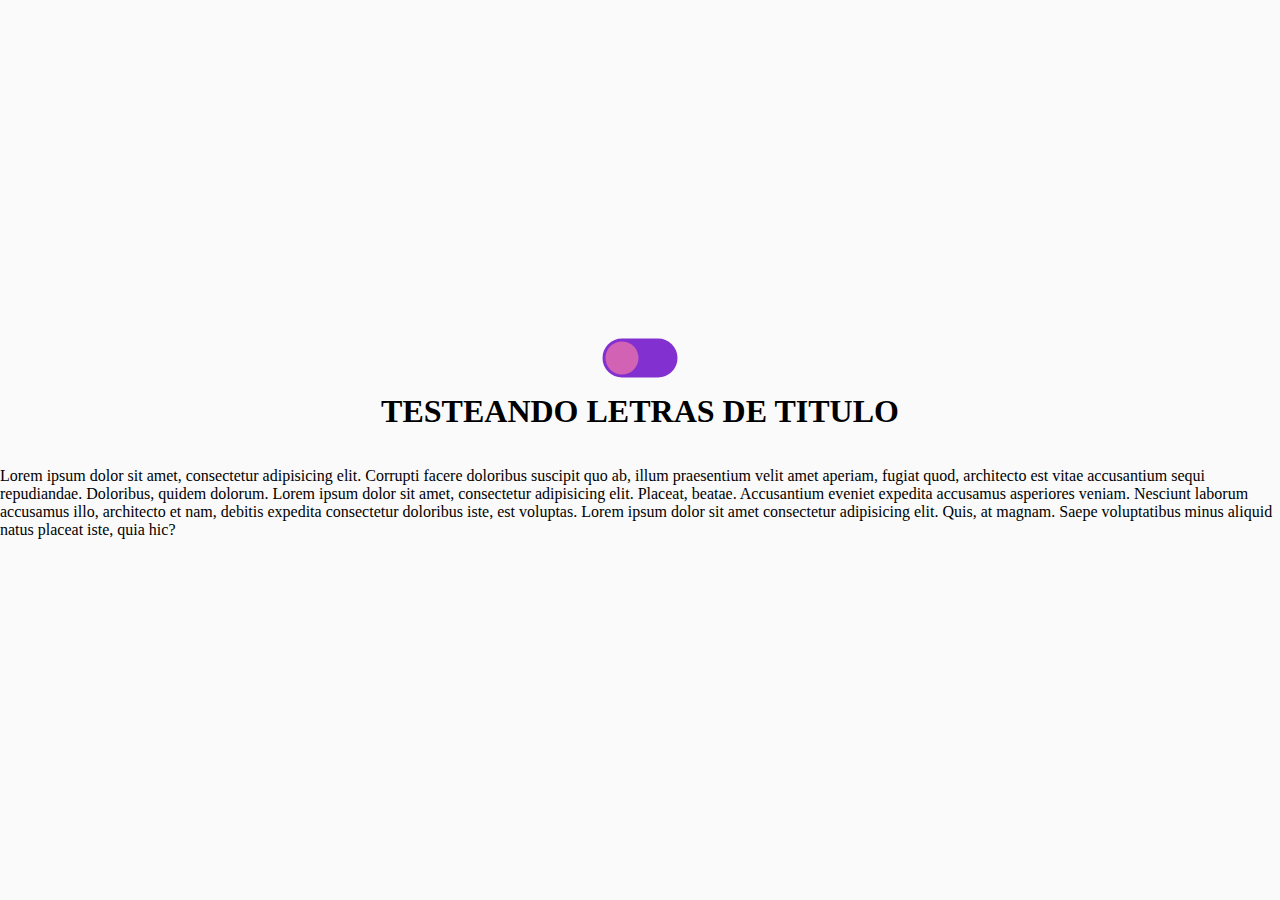
<file: source/modoscuro.html>
<!DOCTYPE html>
<html lang="en">

<head>
    <meta charset="UTF-8">
    <meta http-equiv="X-UA-Compatible" content="IE=edge">
    <meta name="viewport" content="width=device-width, initial-scale=1.0">
    <title>Document</title>
</head>

<body>


    <div>
        <input type="checkbox" class="checkbox" id="chk" />
        <label class="label" for="chk">
            <i class="fad fa-sun-haze"></i>
            <i class="fad fa-moon-stars"></i>
            <div class="ball"></div>
        </label>
    </div>
    <h1>TESTEANDO LETRAS DE TITULO</h1>
    <p>Lorem ipsum dolor sit amet, consectetur adipisicing elit. Corrupti facere doloribus suscipit quo ab, illum
        praesentium velit amet aperiam, fugiat quod, architecto est vitae accusantium sequi repudiandae. Doloribus,
        quidem dolorum. Lorem ipsum dolor sit amet, consectetur adipisicing elit. Placeat, beatae. Accusantium eveniet
        expedita accusamus asperiores veniam. Nesciunt laborum accusamus illo, architecto et nam, debitis expedita
        consectetur doloribus iste, est voluptas. Lorem ipsum dolor sit amet consectetur adipisicing elit. Quis, at
        magnam. Saepe voluptatibus minus aliquid natus placeat iste, quia hic?</p>
    <style>
        * {
            box-sizing: border-box;
        }


        body {
            background-color: #fafafa;
            display: flex;
            flex-direction: column;
            align-items: center;
            justify-content: center;
            height: 100vh;
            margin: 0;
            transition: background 0.2s linear;
        }

        body.dark {
            background: #292C35;
        }

        body.dark p {
            color: #fff;
        }

        .dark h1,
        h2,
        h3,
        h4,
        h5,
        h6 {
            color: #fff;
        }

        .checkbox {
            opacity: 0;
            position: absolute;
        }

        .label {
            background-color: #8231D0;
            border-radius: 50px;
            cursor: pointer;
            display: flex;
            align-items: center;
            justify-content: space-between;
            padding: 5px;
            position: relative;
            height: 26px;
            width: 50px;
            transform: scale(1.5);
        }

        .label .ball {
            background-color: #D262B3;
            border-radius: 50%;
            position: absolute;
            top: 2px;
            left: 2px;
            height: 22px;
            width: 22px;
            transform: translateX(0px);
            transition: transform 0.2s linear;
        }

        .checkbox:checked+.label .ball {
            transform: translateX(24px);
        }


        .fa-moon-stars {
            color: #f1c40f;
        }

        .fa-sun-haze {
            color: #f39c12;
            font-size: 14px;
        }
    </style>
    <script src="../source/fontawesome.js"></script>
    <script src="../source/modoscuro.js"></script>

</body>

</html>
</file>
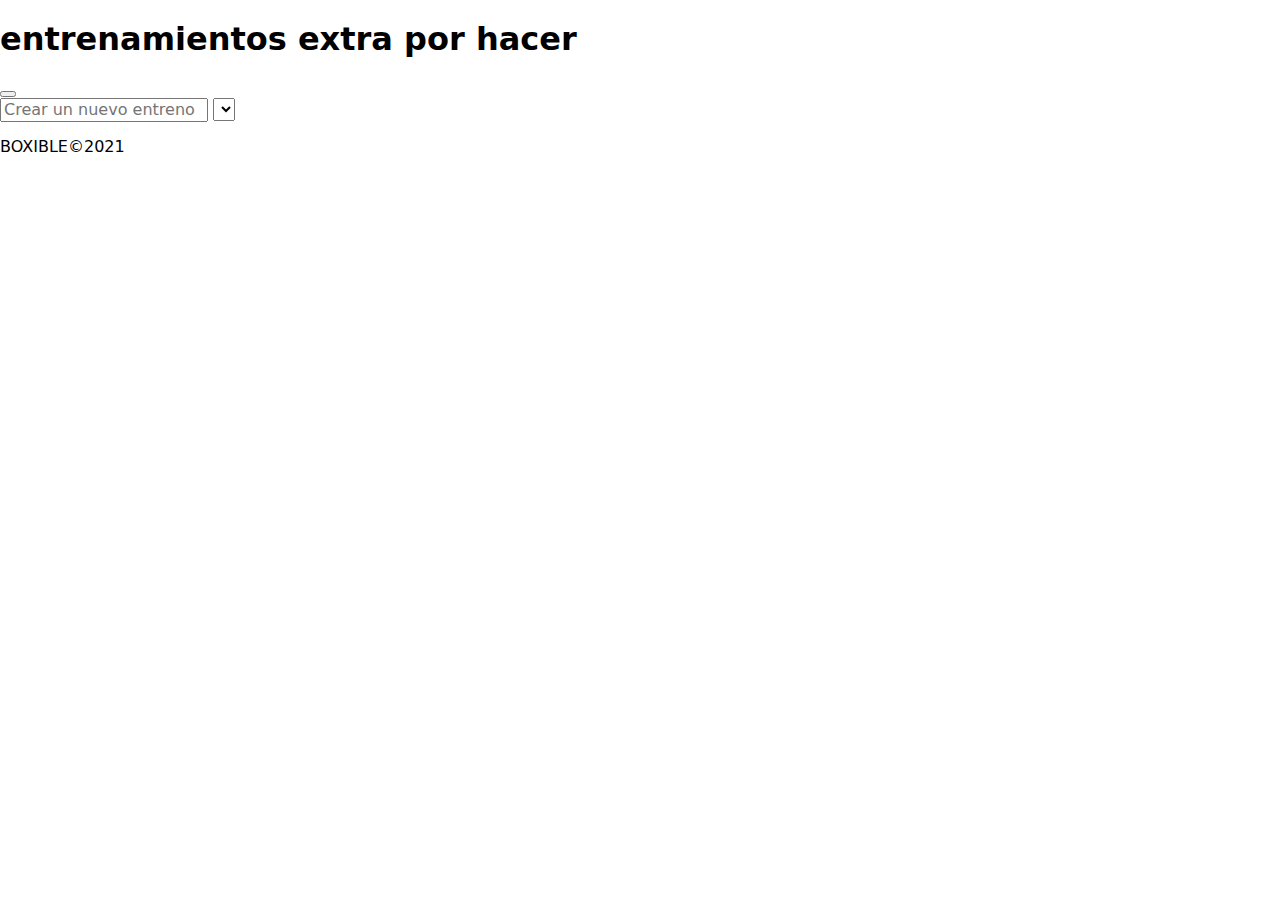
<file: src/views/entreno.html>
<!DOCTYPE html>
<html lang="en">

<head>
    <link rel="apple-touch-icon" sizes="180x180" href="../source/apple-touch-icon.png">
    <link rel="icon" type="image/png" sizes="32x32" href="../source/favicon-32x32.png">
    <link rel="icon" type="image/png" sizes="16x16" href="../source/favicon-16x16.png">
    <link rel="manifest" href="../source/site.webmanifest">
    <link rel="stylesheet" href="https://cdn.jsdelivr.net/npm/modern-normalize@1.0.0/modern-normalize.min.css">
    <link href="https://fonts.googleapis.com/css2?family=Oxygen:wght@300;400;700&display=swap" rel="stylesheet">
    <title>Boxible</title>
</head>


<main>
    <h1 class="titulo-app">entrenamientos extra por hacer</h1>
    <button id="btnCrearPdf"><i class="fad fa-cloud-download"></i></button>
    <div id="lists"></div>
    <div id="add-container">
        <form action="" id="formitnew">
            <input type="text" id="itnew" autocomplete="off" placeholder="Crear un nuevo entreno">
            <select name="" id="slist">
            </select>
        </form>
    </div>
    <div id="todos">
    </div>
    <p class="legal">BOXIBLE&copy;2021</p>
</main>

</html>
</file>
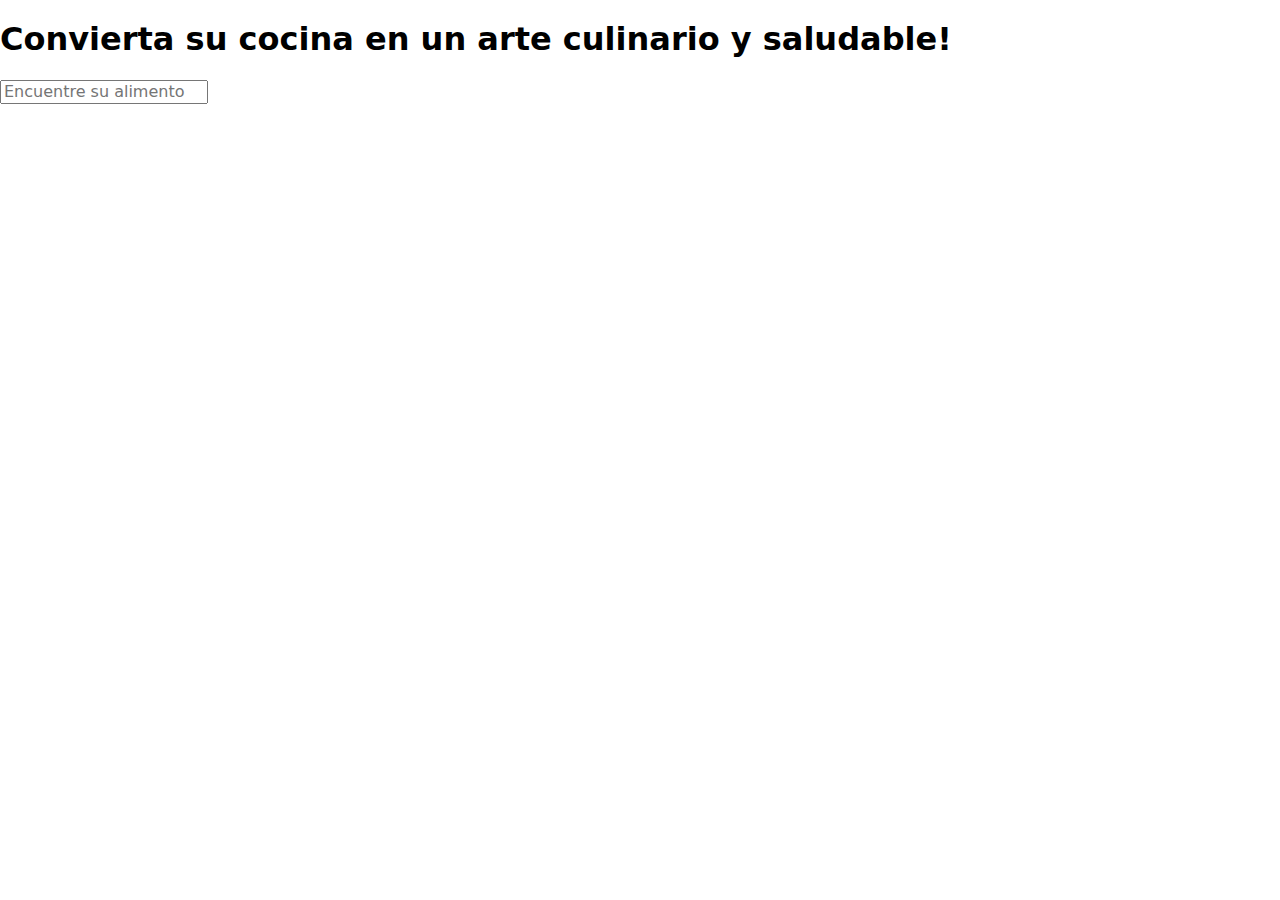
<file: src/views/nutricion.html>
<!DOCTYPE html>
<html lang="en" class="NUhtml">

<head>
    <link rel="apple-touch-icon" sizes="180x180" href="../source/apple-touch-icon.png">
    <link rel="icon" type="image/png" sizes="32x32" href="../source/favicon-32x32.png">
    <link rel="icon" type="image/png" sizes="16x16" href="../source/favicon-16x16.png">
    <link rel="manifest" href="../source/site.webmanifest">
    <link rel="stylesheet" href="https://cdn.jsdelivr.net/npm/modern-normalize@1.0.0/modern-normalize.min.css">
    <title>Boxible</title>
</head>
<section class="NUsection">
    <div class="NUcontenedor initial">
        <h1 class="titulo_food">Convierta su cocina en un arte culinario y saludable!</h1>
        <form action="" class="NUform">
            <input type="text" placeholder="Encuentre su alimento" id="NUinput">
            <i class="fa fa-search"></i>
        </form>
        <div class="resultado_bsqFood">
        </div>
    </div>
</section>

</html>
</file>
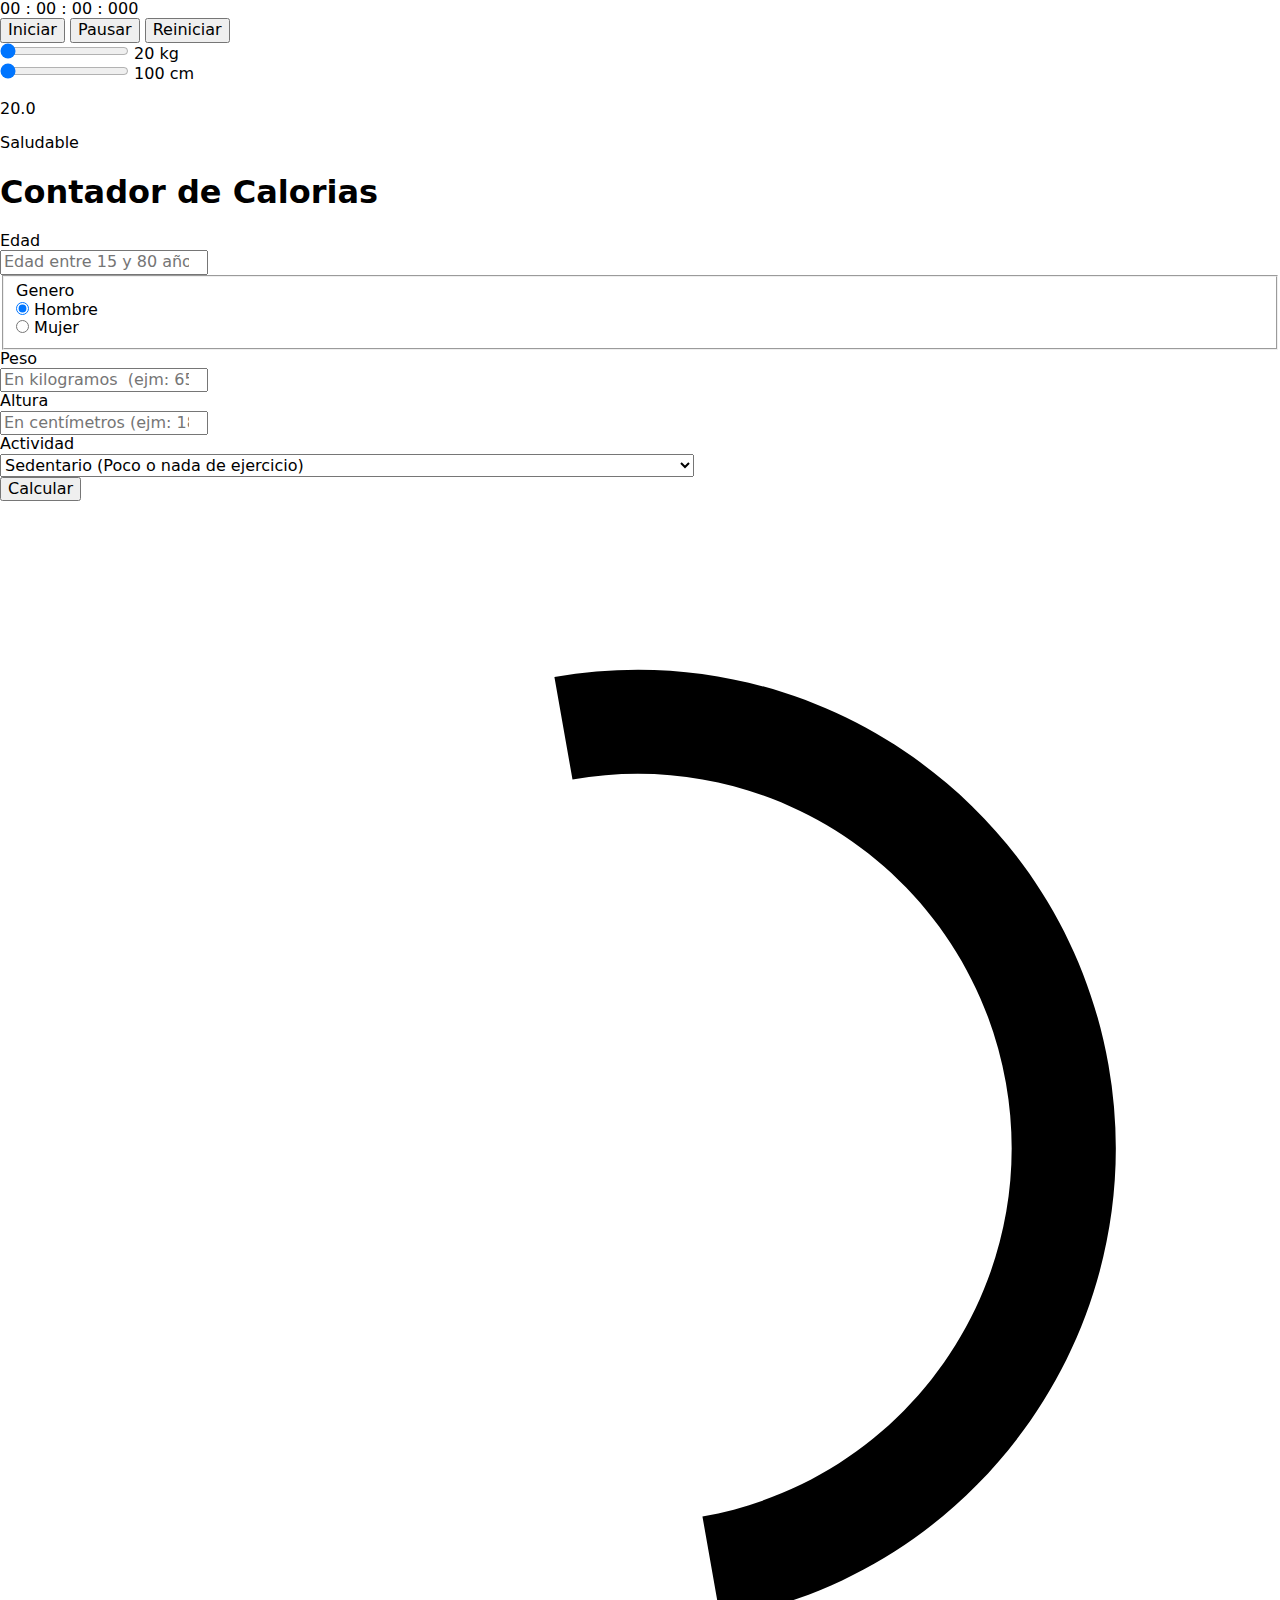
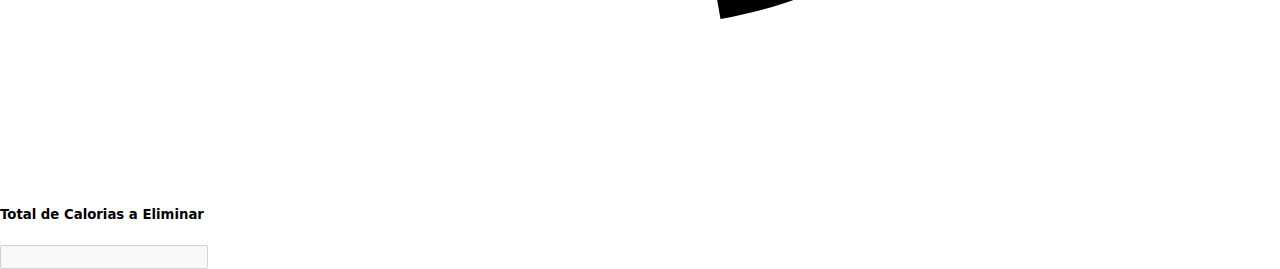
<file: src/views/salud.html>
<!DOCTYPE html>
<html lang="en">

<head>
    <link rel="apple-touch-icon" sizes="180x180" href="../source/apple-touch-icon.png">
    <link rel="icon" type="image/png" sizes="32x32" href="../source/favicon-32x32.png">
    <link rel="icon" type="image/png" sizes="16x16" href="../source/favicon-16x16.png">
    <link href="https://cdn.jsdelivr.net/npm/bootstrap@5.0.0-beta3/dist/css/bootstrap.min.css" rel="stylesheet"
        integrity="sha384-eOJMYsd53ii+scO/bJGFsiCZc+5NDVN2yr8+0RDqr0Ql0h+rP48ckxlpbzKgwra6" crossorigin="anonymous">
    <script src="https://cdn.jsdelivr.net/npm/bootstrap@5.0.0-beta3/dist/js/bootstrap.bundle.min.js"
        integrity="sha384-JEW9xMcG8R+pH31jmWH6WWP0WintQrMb4s7ZOdauHnUtxwoG2vI5DkLtS3qm9Ekf" crossorigin="anonymous">
    </script>
    <link rel="stylesheet" href="https://cdn.jsdelivr.net/npm/modern-normalize@1.0.0/modern-normalize.min.css">
    <title>Boxible</title>
</head>
<section id="SL-bd">
    <div class="container">
        <div class="row">

            <div class="col-sm-10">

                <div class="contenedor_Relog">
                    <div class="valor_relog">
                        00 : 00 : 00 : 000
                    </div>
                    <div class="btn_Relog">
                        <button id="iniciarReg">Iniciar</button>
                        <button id="pausarReg">Pausar</button>
                        <button id="restaReg">Reiniciar</button>
                    </div>
                </div>
            </div>
        </div>
    </div>


    <div class="container">
        <div class="col-sm-5">

            <div class="contenedor_imc">
                <div class="selec">
                    <input type="range" min="20" max="200" value="20" id="peso" oninput />
                    <span id="peso-val">20 kg</span>
                </div>
                <div class="selec">
                    <input type="range" min="100" max="250" value="100" id="altura" oninput />
                    <span id="altura-val">100 cm</span>
                </div>

                <p id="resultado">20.0</p>
                <p id="categoria">Saludable</p>
            </div>
        </div>
    </div>



    <div class="container">
        <div class="row">
            <div class="col-lg-6 mx-auto">
                <div class="card card-body text-center mt-5" id="conteinerCal">
                    <h1 class="heading display-5 pb-3">Contador de Calorias</h1>
                    <form id="calorie-form">
                        <div class="form-group row">
                            <label for="age" class="col-sm-2 col-form-label">Edad</label>
                            <div class="col-sm-10">
                                <input type="number" class="form-control" id="age"
                                    placeholder="Edad entre 15 y 80 años">
                            </div>
                        </div>
                        <fieldset class="form-group">
                            <div class="row">
                                <legend class="col-form-label col-sm-2 pt-0">Genero</legend>
                                <div class="col-sm-5" id="form-radio">
                                    <div class="custom-control custom-radio custom-control-inline">
                                        <input type="radio" id="male" name="customRadioInline1"
                                            class="custom-control-input" checked="checked">
                                        <label class="custom-control-label" for="male">Hombre</label>
                                    </div>
                                    <div class="custom-control custom-radio custom-control-inline">
                                        <input type="radio" id="female" name="customRadioInline1"
                                            class="custom-control-input">
                                        <label class="custom-control-label" for="female">Mujer</label>
                                    </div>
                                </div>
                            </div>
                        </fieldset>
                        <div class="form-group row">
                            <label for="weight" class="col-sm-2 col-form-label">Peso</label>
                            <div class="col-sm-10">
                                <input type="number" class="form-control" id="weight"
                                    placeholder="En kilogramos  (ejm: 65)">
                            </div>
                        </div>
                        <div class="form-group row">
                            <label for="height" class="col-sm-2 col-form-label">Altura</label>
                            <div class="col-sm-10">
                                <input type="number" class="form-control" id="height"
                                    placeholder="En centímetros (ejm: 185)">
                            </div>
                        </div>
                        <div class="form-group row">
                            <legend class="col-form-label col-sm-2 pt-0">Actividad</legend>
                            <select class="custom-select col-sm-10" id="list">
                                <option selected value="1">Sedentario (Poco o nada de ejercicio)</option>
                                <option value="2">Ligeramente activo (ejercicio ligero /practica 1-3 dias/semana)
                                </option>
                                <option value="3">Moderadamente activo (ejercicio moderado / practica 3-5
                                    dias/semana)
                                </option>
                                <option value="4">Muy activo (ejercicio intenso / practica 6-7 dias/semana)
                                </option>
                                <option value="5">Activo (ejercicio de alta intensidad /ejercicio y trabajo físico o
                                    2x de entrenamiento)</option>
                            </select>
                        </div>
                        <div class="form-group">
                            <input type="submit" value="Calcular" class="btn btn-info btn-block">
                        </div>
                    </form>
                    <div id="loading">
                        <div class="loading loading--circle" title="Loading">
                            <svg version="1.1" id="loading-circle" xmlns="http://www.w3.org/2000/svg"
                                xmlns:xlink="http://www.w3.org/1999/xlink" x="0px" y="0px" viewBox="0 0 50 50"
                                style="enable-background:new 0 0 50 50;" xml:space="preserve">
                                <path
                                    d="M43.935,25.145c0-10.318-8.364-18.683-18.683-18.683c-10.318,0-18.683,8.365-18.683,18.683h4.068c0-8.071,6.543-14.615,14.615-14.615c8.072,0,14.615,6.543,14.615,14.615H43.935z">
                                    <animateTransform attributeType="XML" attributeName="transform" type="rotate"
                                        from="0 25 25" to="360 25 25" dur="0.6s" repeatCount="indefinite" />
                                </path>
                            </svg>
                        </div>
                    </div>
                    <div id="results" class="pt-4">
                        <h5>Total de Calorias a Eliminar</h5>
                        <div class="form-group">
                            <div class="input-group">
                                <input type="number" class="form-control" id="total-calories" disabled>
                            </div>
                        </div>
                    </div>
                </div>
            </div>
        </div>
    </div>
</section>

</html>
</file>
